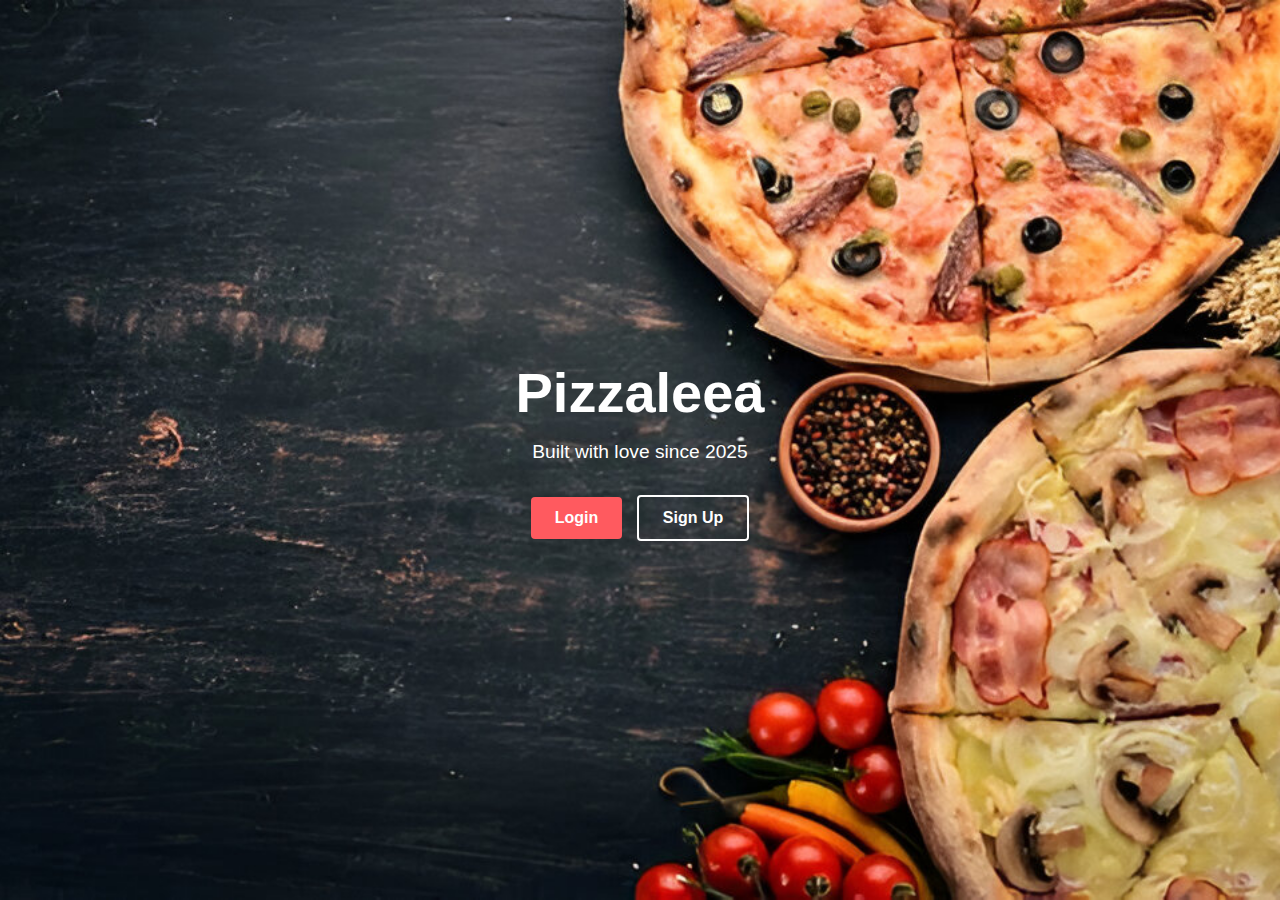
<file: index.html>
<!DOCTYPE html>
<html lang="en">
  <head>
    <meta charset="UTF-8" />
    <meta name="viewport" content="width=device-width, initial-scale=1.0" />
    <title>Pizzaleea</title>
    <link rel="stylesheet" href="css/global.css" />
    <link rel="stylesheet" href="css/index.css" />
    <link rel="stylesheet" href="css/dashboard.css" />
    <link rel="stylesheet" href="css/checkout.css" />
    <link rel="stylesheet" href="css/profile.css" />
    <link rel="stylesheet" href="css/orderHistory.css" />
    <link rel="stylesheet" href="css/modals.css" />
    <link
      rel="stylesheet"
      href="https://cdnjs.cloudflare.com/ajax/libs/font-awesome/6.0.0/css/all.min.css"
    />
    <script>
      const projectTitle = "Pizzaleea";
    </script>
  </head>
  <body>
    <div id="app">
      <!-- ==================== INDEX PAGE ==================== -->
      <div id="landing-page" class="page">
        <div class="hero">
          <h1>
            <script>
              document.write(projectTitle);
            </script>
          </h1>
          <p>Built with love since 2025</p>
          <div id="auth-buttons">
            <button id="login-button" class="primary-button">Login</button>
            <button id="signup-button" class="secondary-button">Sign Up</button>
          </div>
          <div id="logged-buttons" style="display: none">
            <button id="order-button" class="primary-button">Order Now</button>
            <button id="logout-button" class="secondary-button">Logout</button>
          </div>
        </div>
      </div>

      <!-- ==================== DASHBOARD PAGE ==================== -->
      <div id="dashboard-page" class="page" style="display: none">
        <header class="sticky-header">
          <button class="logo" id="index-button">
            <script>
              document.write(projectTitle);
            </script>
          </button>
          <div class="checkout-nav-container">
            <div class="checkout-button-container">
              <button id="checkout-button" class="primary-button">
                Checkout
              </button>
            </div>
            <div class="nav-toggle">
              <i class="fas fa-bars"></i>
            </div>
          </div>
        </header>

        <div class="sidebar" id="sidebar">
          <div class="sidebar-header">
            <div class="close-sidebar">
              <i class="fas fa-times"></i>
            </div>
          </div>
          <ul class="sidebar-menu">
            <li><a href="#" id="view-profile">My Profile</a></li>
            <li><a href="#" id="view-orders">Order History</a></li>
          </ul>
        </div>

        <div class="overlay" id="overlay"></div>

        <main class="dashboard-container">
          <div class="menu-header">
            <h2>Our Menu</h2>

            <div id="manager-actions" style="display: none">
              <button id="add-item-button" class="primary-button">
                Add Item
              </button>
            </div>
          </div>

          <div class="filters">
            <div class="filter-group">
              <label for="type-filter">Type:</label>
              <select id="type-filter">
                <option value="">All</option>
                <option value="entree">Entrees</option>
                <option value="drinks">Drinks</option>
                <option value="sides">Sides</option>
              </select>
            </div>

            <div class="filter-group">
              <label for="max-price-filter">Max Price:</label>
              <input
                type="text"
                id="max-price-filter"
                placeholder="Enter max price"
              />
            </div>

            <div class="filter-group">
              <label for="sort-order-filter">Sort Order:</label>
              <select id="sort-order-filter">
                <option value="ASC">Price Low to High</option>
                <option value="DESC">Price High to Low</option>
              </select>
            </div>

            <button id="apply-filters" class="primary-button">
              Apply Filters
            </button>
            <button id="clear-filters" class="primary-button">
              Clear Filters
            </button>
          </div>

          <div id="menu-grid" class="menu-grid"></div>
        </main>
      </div>
      <!-- ==================== CHECKOUT PAGE ==================== -->
      <div id="checkout-page" class="page" style="display: none">
        <header class="sticky-header">
          <button class="logo" id="checkout-menu-button">
            <script>
              document.write(projectTitle);
            </script>
          </button>
        </header>
        <main class="checkout-container">
          <h2>Your Order</h2>
          <div id="store-selection">
            <h3>Select Store</h3>
            <div class="dropdown-container">
              <input
                type="text"
                id="store-search"
                placeholder="Search for a store..."
                class="store-search-box"
              />
              <ul id="store-dropdown" class="dropdown-list"></ul>
            </div>
          </div>
          <div id="order-items" class="order-items"></div>
          <div class="order-summary">
            <div class="total">Total: $<span id="order-total">0.00</span></div>
            <button id="place-order-button" class="primary-button">
              Place Order
            </button>
          </div>
        </main>
      </div>

      <!-- ==================== PROFILE PAGE ==================== -->
      <div id="profile-page" class="page" style="display: none">
        <header class="sticky-header">
          <button class="logo" id="profile-menu-button">
            <script>
              document.write(projectTitle);
            </script>
          </button>
        </header>

        <main class="profile-container">
          <h2>My Profile</h2>
          <div id="manager-profile-search" style="display: none">
            <label for="profile-search-username">Search User:</label>
            <input
              type="text"
              id="profile-search-username"
              placeholder="Enter username"
            />
            <button id="profile-search-user-button" class="primary-button">
              Search
            </button>
          </div>
          <form id="profile-form">
            <label for="username">Username:</label>
            <input type="text" id="username" name="username" />

            <label for="role">Role:</label>
            <input type="text" id="role" name="role" />

            <label for="phone">Phone Number:</label>
            <input type="text" id="phone" name="phone" />

            <label for="favorite-items">Favorite Items:</label>
            <input type="text" id="favorite-items" name="favorite-items" />

            <label for="password">New Password:</label>
            <input type="password" id="password" name="password" />

            <button type="submit" class="primary-button">Update Profile</button>
          </form>
        </main>
      </div>

      <!-- ==================== ORDER HISTORY PAGE ==================== -->
      <div id="order-history-page" class="page" style="display: none">
        <header class="sticky-header">
          <button class="logo" id="order-menu-button">
            <script>
              document.write(projectTitle);
            </script>
          </button>
        </header>
        <main class="order-history-container">
          <h2>Order History</h2>
          <div id="manager-order-search" style="display: none">
            <label for="order-search-username">Search User:</label>
            <input
              type="text"
              id="order-search-username"
              placeholder="Enter username"
            />
            <button id="order-search-user-button" class="primary-button">
              Search
            </button>
          </div>
          <div class="tabs">
            <button class="tab-button active" data-tab="recent">
              Your Recent Orders
            </button>
            <button class="tab-button" data-tab="all">All Your Orders</button>
          </div>
          <div id="orders-list" class="orders-list"></div>
        </main>
      </div>

      <!-- ==================== MODALS ==================== -->
      <!-- ITEM DETAIL MODAL -->
      <div id="modal" class="modal">
        <div class="modal-content">
          <span class="close">&times;</span>
          <h2 id="modal-item-name"></h2>
          <p id="modal-item-description"></p>
          <p>Type: <span id="modal-item-type"></span></p>
          <p>Price: $<span id="modal-item-price"></span></p>
          <p>Ingredients: <span id="modal-item-ingredients"></span></p>
          <div class="quantity-control">
            <button id="decrease-quantity" class="quantity-button" disabled>
              -
            </button>
            <span id="quantity-display">0</span>
            <button id="increase-quantity" class="quantity-button">+</button>
          </div>
        </div>
      </div>

      <!-- Add Item Modal -->
      <div id="add-item-modal" class="modal">
        <div class="modal-content">
          <span class="close">&times;</span>
          <h2>Add Item</h2>
          <form id="add-item-form">
            <div class="form-group">
              <label for="add-item-name">Name:</label>
              <input type="text" id="add-item-name" required />
            </div>
            <div class="form-group">
              <label for="add-item-ingredients">Ingredients:</label>
              <input type="text" id="add-item-ingredients" required />
            </div>
            <div class="form-group">
              <label for="add-item-type">Type:</label>
              <select id="add-item-type">
                <option value="entree">Entree</option>
                <option value="drinks">Drinks</option>
                <option value="sides">Sides</option>
              </select>
            </div>
            <div class="form-group">
              <label for="add-item-price">Price:</label>
              <input type="number" id="add-item-price" step="0.01" required />
            </div>
            <div class="form-group">
              <label for="add-item-description">Description:</label>
              <textarea id="add-item-description" required></textarea>
            </div>
            <button type="submit" class="primary-button">Add Item</button>
          </form>
        </div>
      </div>

      <!-- Edit Item Modal -->
      <div id="edit-item-modal" class="modal">
        <div class="modal-content">
          <span class="close">&times;</span>
          <h2>Edit Item</h2>
          <form id="edit-item-form">
            <div class="form-group">
              <label for="edit-item-name">Name:</label>
              <input type="text" id="edit-item-name" required />
            </div>
            <div class="form-group">
              <label for="edit-item-ingredients">Ingredients:</label>
              <input type="text" id="edit-item-ingredients" required />
            </div>
            <div class="form-group">
              <label>Type:</label>
              <div class="radio-options">
                <label class="radio-option">
                  <input
                    type="radio"
                    name="edit-item-type"
                    value="entree"
                    required
                  />
                  <span class="radio-circle"></span>
                  Entree
                </label>
                <label class="radio-option">
                  <input
                    type="radio"
                    name="edit-item-type"
                    value="drinks"
                    required
                  />
                  <span class="radio-circle"></span>
                  Drinks
                </label>
                <label class="radio-option">
                  <input
                    type="radio"
                    name="edit-item-type"
                    value="sides"
                    required
                  />
                  <span class="radio-circle"></span>
                  Sides
                </label>
              </div>
            </div>
            <div class="form-group">
              <label for="edit-item-price">Price:</label>
              <input type="number" id="edit-item-price" step="0.01" required />
            </div>
            <div class="form-group">
              <label for="edit-item-description">Description:</label>
              <textarea id="edit-item-description" required></textarea>
            </div>
            <button type="submit" class="primary-button">Save Changes</button>
            <button id="delete-item-button" class="primary-button">
              Delete Item
            </button>
          </form>
        </div>
      </div>

      <!-- ORDER DETAIL MODAL -->
      <div id="order-detail-modal" class="modal" style="display: none">
        <div class="modal-content">
          <span class="close order-modal-close">&times;</span>
          <h2>Order Details</h2>
          <div id="order-detail-content"></div>
        </div>
      </div>

      <!-- AUTH MODAL -->
      <div id="auth-modal" class="modal">
        <div class="modal-content">
          <span class="close">&times;</span>
          <h2 id="auth-modal-title">Login</h2>
          <form id="auth-form">
            <div
              class="form-group"
              id="signup-name-group"
              style="display: none"
            >
              <label for="phone-number">Phone Number:</label>
              <input type="tel" id="auth-phone-number" name="phone-number" />
            </div>
            <div class="form-group">
              <label for="username">Username:</label>
              <input type="text" id="auth-username" name="username" required />
            </div>
            <div class="form-group">
              <label for="password">Password:</label>
              <input
                type="password"
                id="auth-password"
                name="password"
                required
              />
            </div>
            <button
              type="submit"
              class="primary-button"
              id="auth-submit-button"
            >
              Login
            </button>
          </form>
        </div>
      </div>
    </div>

    <!-- ==================== SCRIPTS ==================== -->
    <script src="scripts/index.js"></script>
    <script src="scripts/dashboard.js"></script>
    <script src="scripts/checkout.js"></script>
    <script src="scripts/orderHistory.js"></script>
    <script src="scripts/profile.js"></script>
  </body>
</html>
</file>
<file: css/global.css>
:root {
  --primary-color: #ff5a5f;
  --primary-dark: #e04146;
  --secondary-color: #484848;
  --accent-color: #008489;
  --light-color: #f7f7f7;
  --gray-light: #eaeaea;
  --box-shadow: 0 2px 10px rgba(0, 0, 0, 0.1);
}

* {
  margin: 0;
  padding: 0;
  box-sizing: border-box;
  font-family: "Arial", sans-serif;
}

body {
  background-color: var(--light-color);
  color: var(--secondary-color);
  background-image: url("../assets/pizza_background.jpg");
  background-size: cover;
  background-position: center;
}

.page {
  min-height: 100vh;
  width: 100%;
}

.primary-button,
.secondary-button {
  padding: 12px 24px;
  border: none;
  border-radius: 4px;
  cursor: pointer;
  font-size: 1rem;
  font-weight: bold;
  transition: background-color 0.3s, transform 0.2s;
  margin: 0 5px;
}

.primary-button {
  background-color: var(--primary-color);
  color: white;
}

.primary-button:hover {
  background-color: var(--primary-dark);
  transform: translateY(-2px);
}

.secondary-button {
  background-color: transparent;
  border: 2px solid white;
  color: white;
}

.secondary-button:hover {
  background-color: rgba(255, 255, 255, 0.1);
  transform: translateY(-2px);
}

.modal {
  display: none;
  position: fixed;
  z-index: 300;
  left: 0;
  top: 0;
  width: 100%;
  height: 100%;
  background-color: rgba(0, 0, 0, 0.5);
}

.modal-content {
  position: relative;
  background-color: white;
  margin: 10% auto;
  padding: 2rem;
  border-radius: 8px;
  width: 80%;
  max-width: 500px;
  box-shadow: var(--box-shadow);
}

.close {
  position: absolute;
  top: 10px;
  right: 20px;
  font-size: 28px;
  cursor: pointer;
}

.form-group {
  margin-bottom: 1rem;
}

.form-group label {
  display: block;
  margin-bottom: 0.5rem;
}

.form-group input {
  width: 100%;
  padding: 0.5rem;
  border: 1px solid var(--gray-light);
  border-radius: 4px;
}

.form-group textarea {
  width: 100%;
  height: 100px;
  padding: 0.5rem;
  border: 1px solid var(--gray-light);
  border-radius: 4px;
  resize: none;
}

.radio-options {
  display: flex;
  gap: 1rem;
  justify-content: space-between;
}

.radio-options label {
  display: flex;
}

.radio-option {
  display: flex;
  align-items: center;
  gap: 0.5rem;
  cursor: pointer;
}

.radio-option input[type="radio"] {
  display: none;
}

.radio-circle {
  width: 16px;
  height: 16px;
  border: 2px solid var(--primary-color);
  border-radius: 50%;
  position: relative;
}

.radio-circle::after {
  content: "";
  width: 10px;
  height: 10px;
  background-color: var(--primary-color);
  border-radius: 50%;
  position: absolute;
  top: 50%;
  left: 50%;
  transform: translate(-50%, -50%);
  opacity: 0;
}

.radio-option input[type="radio"]:checked + .radio-circle::after {
  opacity: 1;
}

@media (max-width: 768px) {
  .modal-content {
    width: 90%;
    margin: 20% auto;
  }
}
</file>
<file: css/index.css>
.hero {
  display: flex;
  flex-direction: column;
  align-items: center;
  justify-content: center;
  height: 100vh;
  color: white;
}

.hero h1 {
  font-size: 3.5rem;
  margin-bottom: 1rem;
}

.hero p {
  font-size: 1.2rem;
  margin-bottom: 2rem;
}

@media (max-width: 768px) {
  .hero h1 {
    font-size: 2.5rem;
  }
}
</file>
<file: css/dashboard.css>
.sticky-header {
  position: sticky;
  top: 0;
  display: flex;
  justify-content: space-between;
  align-items: center;
  padding: 1rem 2rem;
  background-color: var(--primary-dark);
  box-shadow: var(--box-shadow);
  z-index: 100;
}

.logo {
  margin-top: 1rem;
  font-size: 2rem;
  font-weight: bold;
  color: var(--light-color);
  background: none;
  border: none;
  cursor: pointer;
  padding: 0rem;
  outline: none;
}

.nav-toggle {
  font-size: 1.5rem;
  cursor: pointer;
  color: var(--light-color);
  display: flex;
  align-items: center;
  padding-left: 0.5rem;
}

.checkout-nav-container {
  display: flex;
  align-items: center;
  margin-top: 2rem;
  padding: 0.5rem;
}

.checkout-nav-container button {
  background-color: var(--light-color);
  color: var(--primary-color);
}

.checkout-nav-container button:hover {
  background-color: var(--gray-light);
  color: var(--primary-dark);
}

.sidebar {
  position: fixed;
  top: 0;
  right: -300px;
  width: 300px;
  height: 100vh;
  background-color: white;
  box-shadow: var(--box-shadow);
  z-index: 200;
  transition: right 0.3s ease;
}

.sidebar.active {
  right: 0;
}

.sidebar-header {
  display: flex;
  justify-content: flex-end;
  padding: 1rem;
  border-bottom: 1px solid var(--gray-light);
}

.close-sidebar {
  cursor: pointer;
  font-size: 1.2rem;
}

.sidebar-menu {
  list-style: none;
  padding: 1rem;
}

.sidebar-menu li {
  margin-bottom: 1rem;
}

.sidebar-menu a {
  color: var(--secondary-color);
  text-decoration: none;
  font-size: 1.1rem;
  transition: color 0.3s;
}

.sidebar-menu a:hover {
  color: var(--primary-color);
}

.overlay {
  position: fixed;
  top: 0;
  left: 0;
  width: 100%;
  height: 100%;
  background-color: rgba(0, 0, 0, 0.5);
  z-index: 150;
  display: none;
}

.dashboard-container {
  padding: 2rem;
}

.menu-header {
  display: flex;
  flex-direction: row;
  justify-content: space-between;
  color: white;
}

.menu-grid {
  display: grid;
  grid-template-columns: repeat(auto-fill, minmax(200px, 1fr));
  gap: 20px;
  margin-top: 2rem;
}

.menu-item {
  background-color: white;
  border-radius: 8px;
  padding: 1.5rem;
  box-shadow: var(--box-shadow);
  text-align: center;
  cursor: pointer;
  transition: transform 0.3s, box-shadow 0.3s;
}

.menu-item:hover {
  transform: translateY(-5px);
  box-shadow: 0 5px 15px rgba(0, 0, 0, 0.1);
}

.menu-item.selected {
  border: 2px solid var(--primary-color);
}

.item-quantity {
  display: block;
  margin-top: 0.5rem;
  font-size: 1rem;
  color: var(--primary-color);
  font-weight: bold;
}

.menu-item h3 {
  font-size: 1.2rem;
  margin-bottom: 10px;
}

.filters {
  display: flex;
  flex-wrap: wrap;
  gap: 1rem;
  margin-bottom: 2rem;
  align-items: flex-end;
  justify-content: center;
}

.filter-group {
  display: flex;
  flex-direction: column;
  gap: 0.5rem;
}

.filter-group label {
  font-weight: bold;
  color: var(--light-color);
}

.filter-group select,
.filter-group input {
  padding: 0.5rem;
  border: 1px solid var(--gray-light);
  border-radius: 4px;
  font-size: 1rem;
}

#apply-filters,
#clear-filters {
  padding: 0.5rem 1rem;
  font-size: 1rem;
  height: fit-content;
}

.edit-item-icon {
  position: absolute;
  top: 10px;
  right: 10px;
  cursor: pointer;
  color: var(--primary-color);
  font-size: 1.2rem;
}
</file>
<file: css/checkout.css>
.checkout-container {
  display: flex;
  flex-direction: column;
  align-items: center;
  margin-top: 2rem;
  padding-left: 20%;
  padding-right: 20%;
}

.checkout-button-container {
  display: flex;
  align-items: center;
  padding: 0.5rem;
}

.order-items {
  width: 100%;
  margin: 2rem 0;
}

.order-item {
  display: flex;
  justify-content: space-between;
  align-items: center;
  background-color: white;
  padding: 1rem;
  margin-bottom: 1rem;
  border-radius: 8px;
  box-shadow: var(--box-shadow);
}

.order-item-details {
  flex: 1;
}

.item-name {
  font-weight: bold;
  margin-bottom: 5px;
}

.item-price,
.item-quantity {
  color: var(--secondary-color);
  font-size: 0.9rem;
}

.remove-item {
  color: var(--primary-color);
  font-size: 1.2rem;
  background: none;
  border: none;
  cursor: pointer;
  padding: 0rem;
  outline: none;
}

.order-summary {
  width: 100%;
  display: flex;
  flex-direction: column;
  align-items: flex-end;
  background-color: white;
  padding: 1rem;
  border-radius: 8px;
  box-shadow: var(--box-shadow);
}

.total {
  font-size: 1.2rem;
  font-weight: bold;
  margin-bottom: 1rem;
}

#store-selection {
  width: 100%;
  background-color: white;
  padding: 1rem;
  border-radius: 8px;
  box-shadow: var(--box-shadow);
}

#store-selection h3 {
  margin-bottom: 1rem;
}

#store-dropdown {
  width: 100%;
  padding: 0.5rem;
  border: 1px solid var(--gray-light);
  border-radius: 4px;
  display: flex;
  flex-direction: column;
  text-align: left;
  white-space: nowrap;
  overflow: hidden;
}

#store-selection {
  width: 100%;
  background-color: white;
  padding: 1rem;
  border-radius: 8px;
  box-shadow: var(--box-shadow);
}

#store-selection h3 {
  margin-bottom: 1rem;
}

.dropdown-container {
  position: relative;
  width: 100%;
}

.store-search-box {
  width: 100%;
  padding: 0.5rem;
  border: 1px solid var(--gray-light);
  border-radius: 4px;
}

.dropdown-list {
  position: absolute;
  top: 100%;
  left: 0;
  width: 100%;
  max-height: 200px;
  overflow-y: auto;
  background-color: white;
  box-shadow: var(--box-shadow);
  border-radius: 4px;
  z-index: 10;
  display: none;
  list-style-type: none;
  padding: 0;
  margin: 0;
}

.dropdown-item {
  padding: 0.5rem;
  cursor: pointer;
}

.dropdown-item:hover {
  background-color: #f0f0f0;
}

.store-info {
  display: flex;
  justify-content: space-between;
  width: 100%;
}

.store-address {
  flex: 3;
  text-overflow: ellipsis;
  overflow: hidden;
}

.store-rating {
  flex: 1;
  text-align: center;
}
</file>
<file: css/profile.css>
.profile-container {
  max-width: 400px;
  margin: 2rem auto;
  padding: 1rem;
  background: white;
  border-radius: 8px;
  box-shadow: 0px 4px 8px rgba(0, 0, 0, 0.1);
}

.profile-container h2 {
  text-align: center;
  margin-bottom: 1rem;
}

.profile-container label {
  display: block;
  margin-top: 0.5rem;
  font-weight: bold;
}

.profile-container input {
  width: 100%;
  padding: 0.5rem;
  margin-top: 0.2rem;
  border: 1px solid #ccc;
  border-radius: 4px;
}

.profile-container button {
  margin: 1rem auto 0;
  display: block;
}

#manager-profile-search {
  margin-bottom: 1.5rem;
}

#manager-profile-search label {
  font-weight: bold;
  color: var(--secondary-color);
}

#manager-profile-search input {
  padding: 0.5rem;
  border: 1px solid var(--gray-light);
  border-radius: 4px;
  font-size: 1rem;
  margin-right: 0.5rem;
}

#manager-profile-search button {
  padding: 0.5rem 1rem;
  font-size: 1rem;
}
</file>
<file: css/orderHistory.css>
.order-history-container {
  padding: 2rem;
  max-width: 800px;
  margin: 0 auto;
}

.tabs {
  display: flex;
  margin-bottom: 2rem;
  border-bottom: 1px solid var(--gray-light);
}

.tab-button {
  padding: 1rem 2rem;
  background: none;
  border: none;
  cursor: pointer;
  font-size: 1rem;
  font-weight: bold;
  color: var(--secondary-color);
  position: relative;
}

.tab-button.active {
  color: var(--primary-color);
}

.tab-button.active::after {
  content: "";
  position: absolute;
  bottom: -1px;
  left: 0;
  width: 100%;
  height: 3px;
  background-color: var(--primary-color);
}

.orders-list {
  display: flex;
  flex-direction: column;
  gap: 1rem;
}

.order-list-item {
  display: flex;
  align-items: center;
  justify-content: space-between;
  background-color: white;
  border-radius: 8px;
  padding: 1rem;
  box-shadow: var(--box-shadow);
  transition: transform 0.2s;
}

.order-list-item:hover {
  transform: translateY(-2px);
}

.order-link {
  color: var(--secondary-color);
  text-decoration: none;
  font-weight: bold;
  display: block;
  width: 100%;
}

.no-orders,
.error-message {
  text-align: center;
  padding: 2rem;
  color: var(--secondary-color);
  background-color: white;
  border-radius: 8px;
  box-shadow: var(--box-shadow);
}

.order-info {
  background-color: var(--light-color);
  border-radius: 8px;
  padding: 1rem;
  margin-bottom: 1.5rem;
}

.order-info-row {
  display: flex;
  justify-content: space-between;
  margin-bottom: 0.5rem;
}

.order-items-detail {
  margin-bottom: 1.5rem;
}

.order-detail-item {
  display: flex;
  flex-direction: column;
  border-bottom: 1px solid var(--gray-light);
  padding: 0.75rem 0;
}

.item-info {
  display: flex;
  justify-content: space-between;
  color: var(--secondary-color);
  font-size: 0.9rem;
  margin-top: 0.25rem;
}

.order-total {
  display: flex;
  justify-content: space-between;
  font-size: 1.2rem;
  font-weight: bold;
  margin-top: 1rem;
  padding-top: 1rem;
  border-top: 2px solid var(--gray-light);
}

.no-items {
  text-align: center;
  padding: 1rem;
  color: var(--secondary-color);
}

#manager-order-search {
  margin-bottom: 1.5rem;
}

#manager-order-search label {
  font-weight: bold;
  color: var(--secondary-color);
}

#manager-order-search input {
  padding: 0.5rem;
  border: 1px solid var(--gray-light);
  border-radius: 4px;
  font-size: 1rem;
  margin-right: 0.5rem;
}

#manager-order-search button {
  padding: 0.5rem 1rem;
  font-size: 1rem;
}

.toggle-container {
  display: flex;
  align-items: center;
  gap: 10px;
  margin-left: auto;
}

.order-status-toggle {
  appearance: none;
  width: 40px;
  height: 20px;
  background: var(--gray-light);
  border-radius: 20px;
  position: relative;
  cursor: pointer;
  transition: 0.3s;
}

.order-status-toggle:checked {
  background: var(--primary-color);
}

.order-status-toggle::before {
  content: "";
  position: absolute;
  left: 3px;
  top: 3px;
  width: 14px;
  height: 14px;
  background: white;
  border-radius: 50%;
  transition: 0.3s;
}

.order-status-toggle:checked::before {
  left: 22px;
}
</file>
<file: css/modals.css>
.modal-content {
  position: relative;
  background-color: white;
  margin: 10% auto;
  padding: 2rem;
  border-radius: 8px;
  width: 80%;
  max-width: 500px;
  box-shadow: var(--box-shadow);
}

.close {
  position: absolute;
  top: 10px;
  right: 20px;
  font-size: 28px;
  cursor: pointer;
}

.quantity-control {
  display: flex;
  align-items: center;
  justify-content: center;
  margin-top: 1rem;
}

.quantity-button {
  padding: 0.5rem 1rem;
  border: none;
  border-radius: 4px;
  background-color: var(--primary-color);
  color: white;
  font-size: 1rem;
  cursor: pointer;
  transition: background-color 0.3s;
}

.quantity-button:hover {
  background-color: var(--primary-dark);
}

.quantity-button:disabled {
  background-color: var(--gray-light);
  cursor: not-allowed;
}

#quantity-display {
  margin: 0 1rem;
  font-size: 1.2rem;
  font-weight: bold;
}

.order-detail-modal .modal-content {
  max-width: 600px;
}

.order-detail-modal h2 {
  margin-bottom: 1.5rem;
}

.order-detail-modal .order-info {
  background-color: var(--light-color);
  border-radius: 8px;
  padding: 1rem;
  margin-bottom: 1.5rem;
}

.order-detail-modal .order-info-row {
  display: flex;
  justify-content: space-between;
  margin-bottom: 0.5rem;
}

.order-detail-modal .order-items-detail {
  margin-bottom: 1.5rem;
}

.order-detail-modal .order-detail-item {
  display: flex;
  flex-direction: column;
  border-bottom: 1px solid var(--gray-light);
  padding: 0.75rem 0;
}

.order-detail-modal .item-info {
  display: flex;
  justify-content: space-between;
  color: var(--secondary-color);
  font-size: 0.9rem;
  margin-top: 0.25rem;
}

.order-detail-modal .order-total {
  display: flex;
  justify-content: space-between;
  font-size: 1.2rem;
  font-weight: bold;
  margin-top: 1rem;
  padding-top: 1rem;
  border-top: 2px solid var(--gray-light);
}

.order-detail-modal .no-items {
  text-align: center;
  padding: 1rem;
  color: var(--secondary-color);
}
</file>
